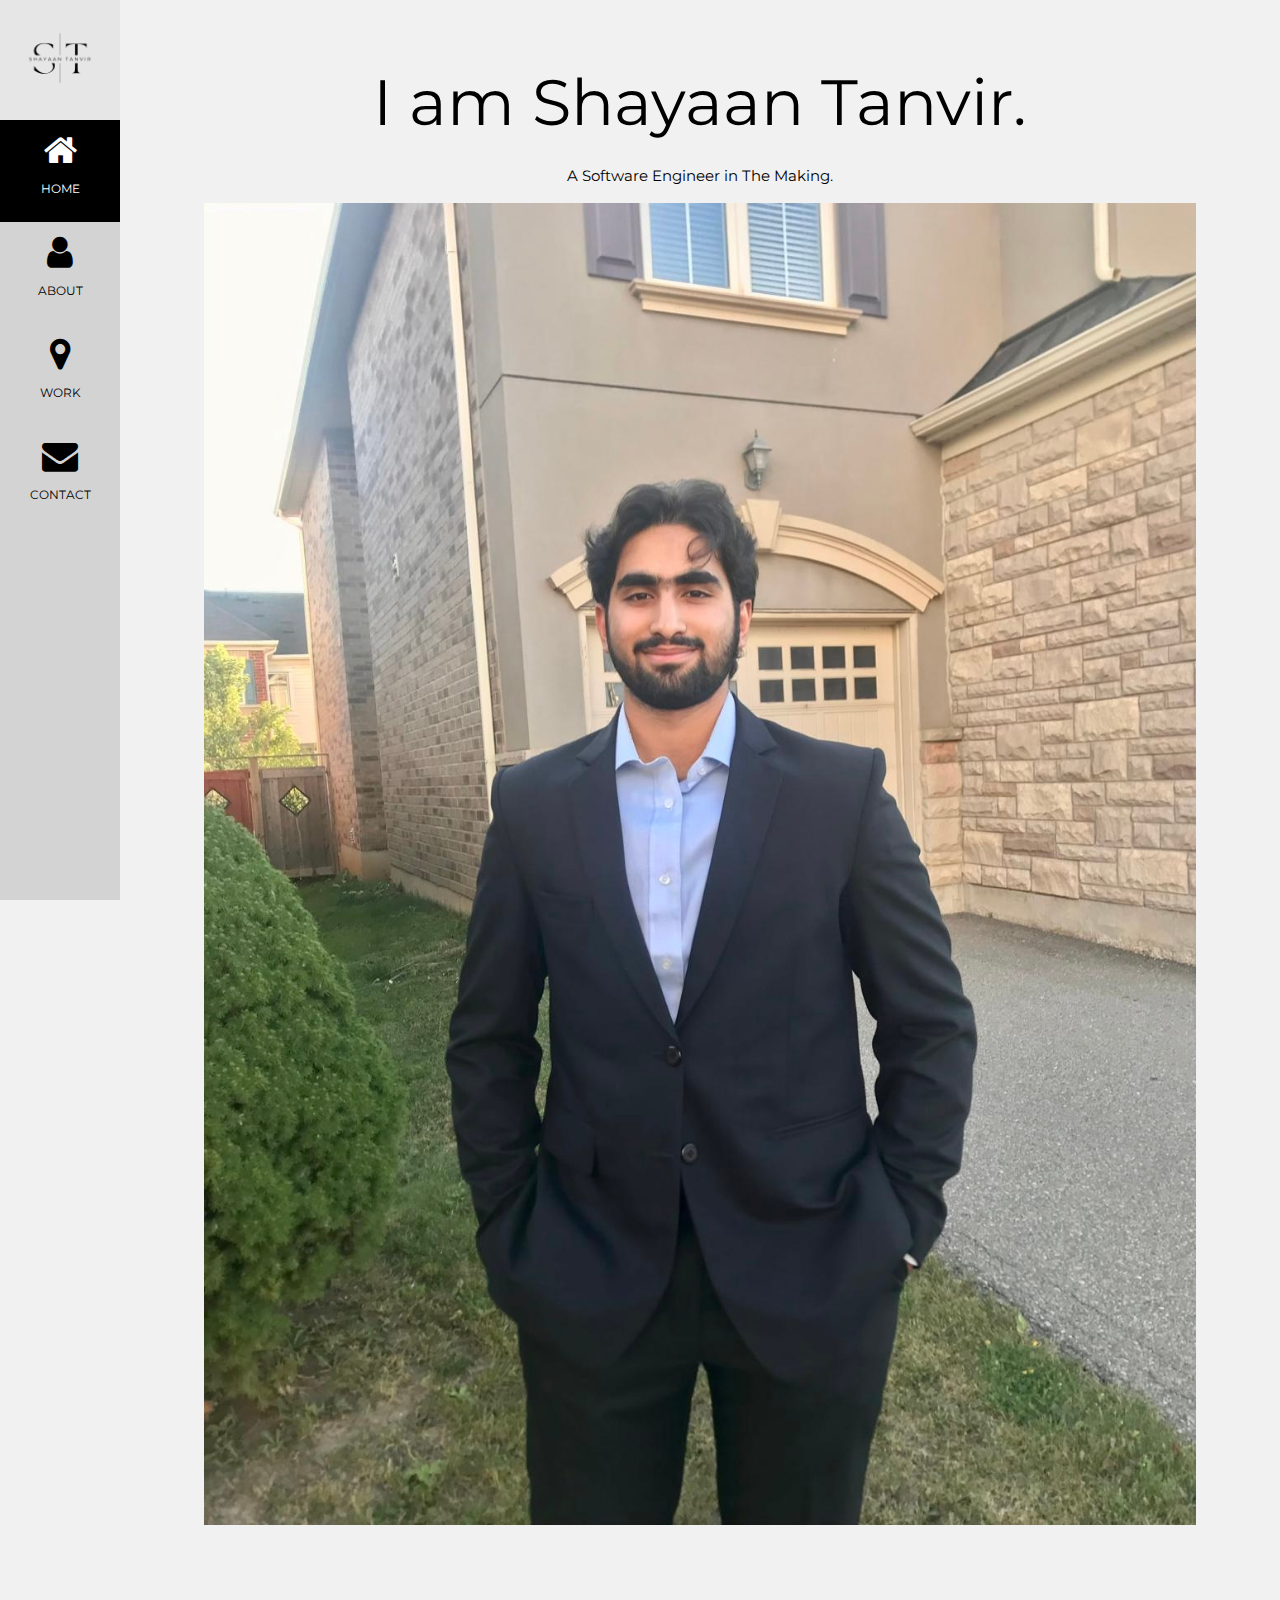
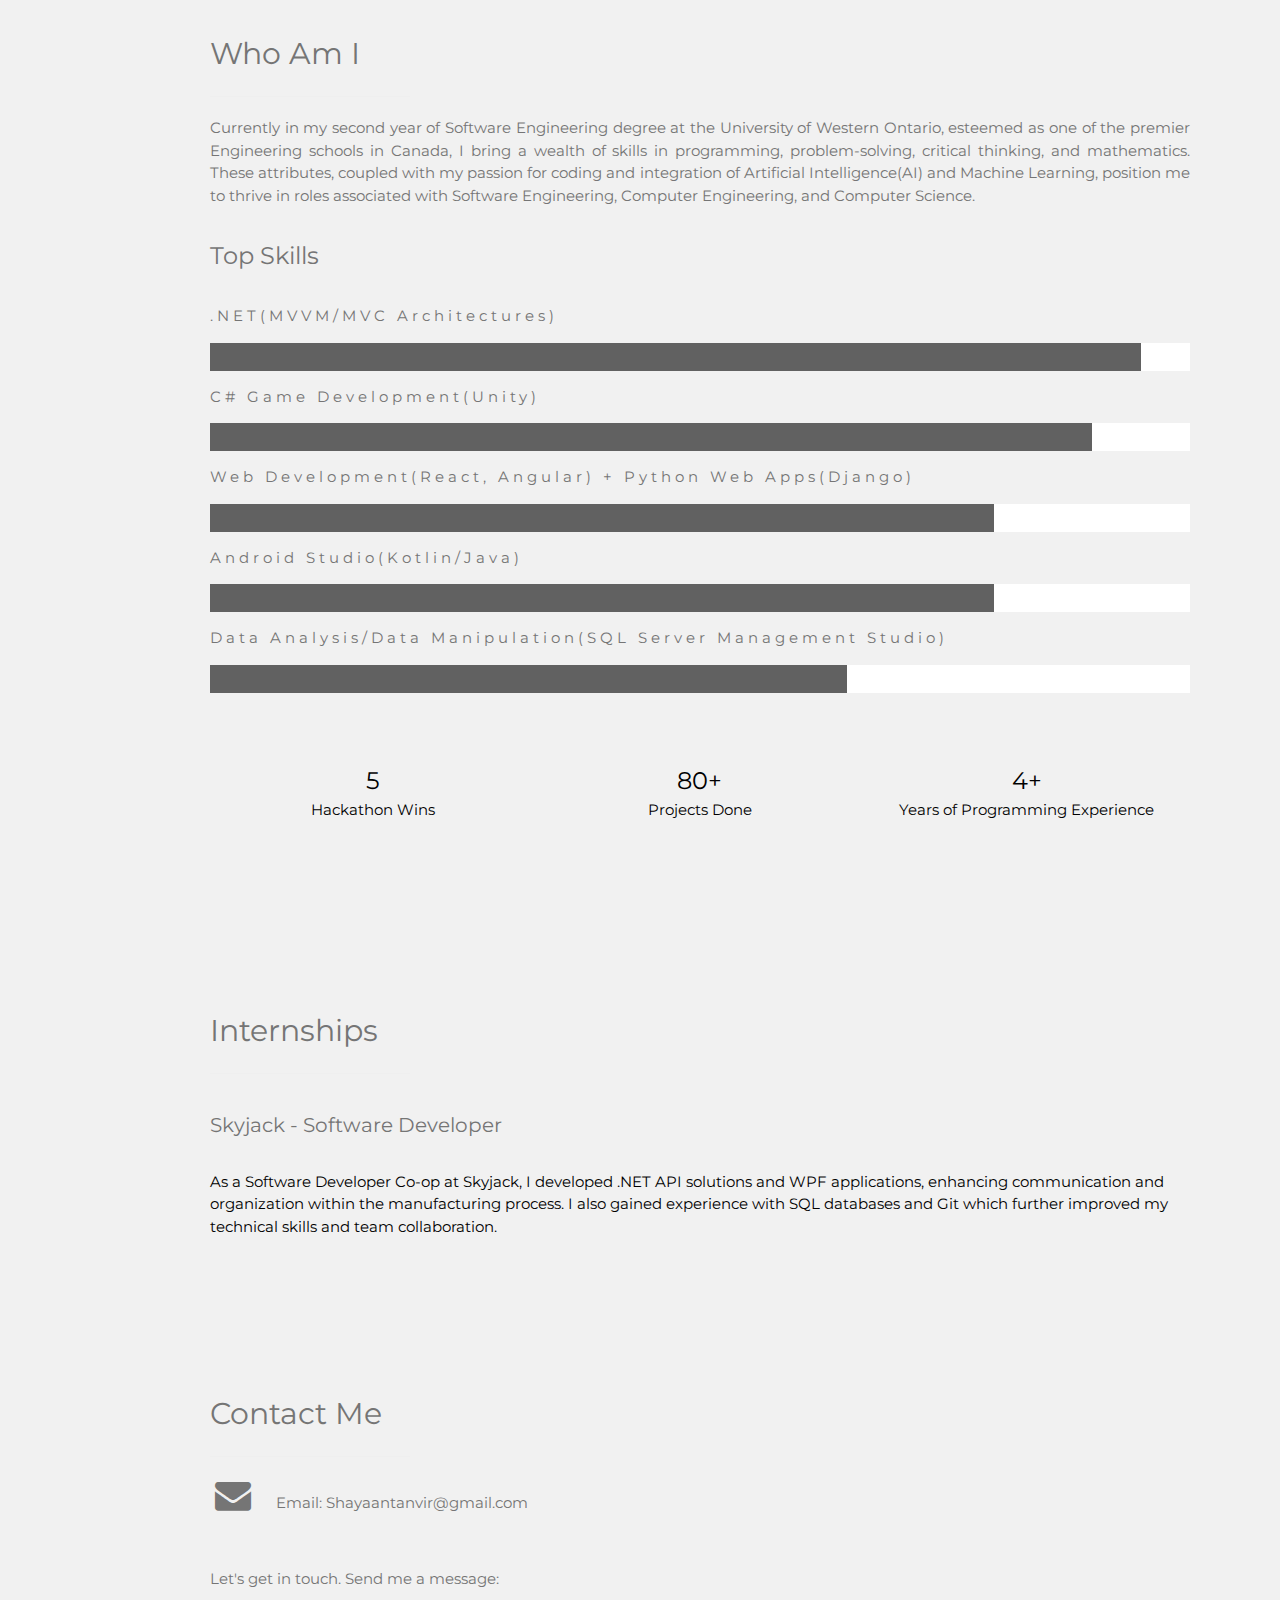
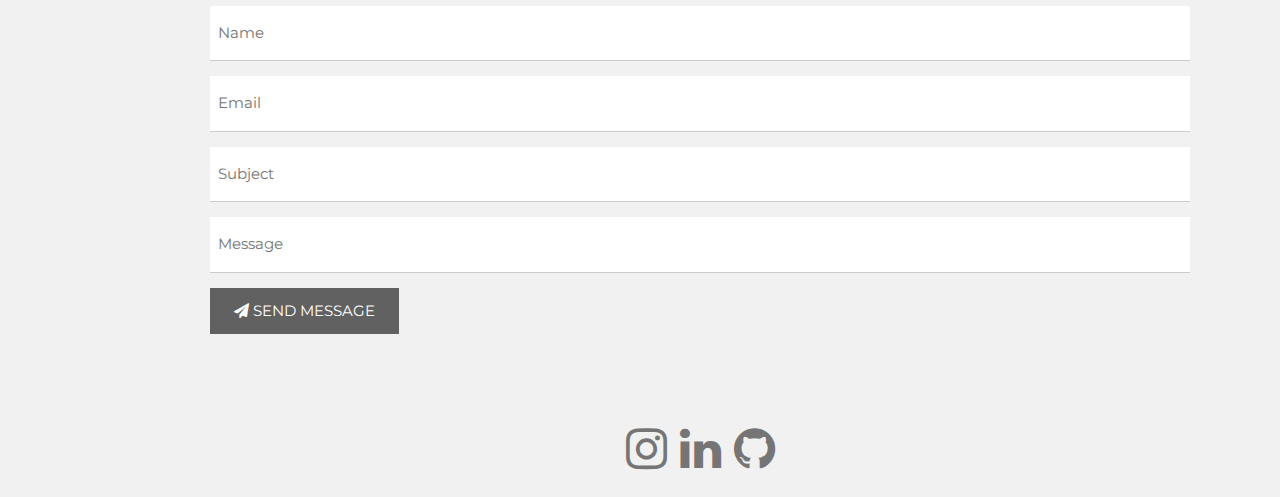
<file: index.html>
<!DOCTYPE html>
<html>
<head>
  <title>Shayaan Tanvir</title>
  <meta charset="UTF-8">
  <meta name="viewport" content="width=device-width, initial-scale=1">
  <link rel="stylesheet" href="https://www.w3schools.com/w3css/4/w3.css">
  <link rel="stylesheet" href="https://fonts.googleapis.com/css?family=Montserrat">
  <link rel="stylesheet" href="https://cdnjs.cloudflare.com/ajax/libs/font-awesome/4.7.0/css/font-awesome.min.css">
  <link rel="stylesheet" href="styles.css">
</head>
<body class="w3-light-grey">

<!-- Icon Bar (Sidebar - hidden on small screens) -->
<nav class="w3-sidebar w3-bar-block w3-small w3-hide-small w3-center">
  <!-- Avatar image in top left corner -->
  <img src="ST.png" style="width:100%">
  <a href="#" class="w3-bar-item w3-button w3-padding-large w3-hover-black active">
    <i class="fa fa-home w3-xxlarge"></i>
    <p>HOME</p>
  </a>
  <a href="#about" class="w3-bar-item w3-button w3-padding-large w3-hover-black">
    <i class="fa fa-user w3-xxlarge"></i>
    <p>ABOUT</p>
  </a>
  <a href="#photos" class="w3-bar-item w3-button w3-padding-large w3-hover-black">
    <i class="fa fa-map-marker w3-xxlarge"></i>
    <p>WORK</p>
  </a>
  <a href="#contact" class="w3-bar-item w3-button w3-padding-large w3-hover-black">
    <i class="fa fa-envelope w3-xxlarge"></i>
    <p>CONTACT</p>
  </a>
</nav>

<!-- Navbar on small screens (Hidden on medium and large screens) -->
<div class="w3-top w3-hide-large w3-hide-medium" id="myNavbar">
  <div class="w3-bar w3-black w3-opacity w3-hover-opacity-off w3-center w3-small">
    <img src="ST.png" style="width:10%">
    <a href="#" class="w3-bar-item w3-button" style="width:25% !important">HOME</a>
    <a href="#about" class="w3-bar-item w3-button" style="width:25% !important">ABOUT</a>
    <a href="#photos" class="w3-bar-item w3-button" style="width:25% !important">WORK</a>
    <a href="#contact" class="w3-bar-item w3-button" style="width:25% !important">CONTACT</a>
  </div>
</div>

<!-- Page Content -->
<div class="w3-padding-large" id="main">
  <!-- Header/Home -->
  <header class="w3-container w3-padding-32 w3-center w3-light-grey" id="home">
    <h1 class="w3-jumbo"><span class="w3-hide-small">I am</span> Shayaan Tanvir.</h1>
    <p>A Software Engineer in The Making.</p>
    <img src="Shayaan.jpg" alt="boy" class="w3-image" width="992" height="1108">
  </header>

  <!-- About Section -->
  <div class="w3-content w3-justify w3-text-grey w3-padding-64" id="about">
    <h2 class="w3-text-grey">Who Am I</h2>
    <hr style="width:200px" class="w3-opacity">
    <p>Currently in my second year of Software Engineering degree at the University of Western Ontario, esteemed as one of the premier Engineering schools in Canada, I bring a wealth of skills in programming, problem-solving, critical thinking, and mathematics. These attributes, coupled with my passion for coding and integration of Artificial Intelligence(AI) and Machine Learning, position me to thrive in roles associated with Software Engineering, Computer Engineering, and Computer Science. 
    </p>
    <h3 class="w3-padding-16 w3-text-grey">Top Skills</h3>
    <p class="w3-wide">.NET(MVVM/MVC Architectures)</p>
    <div class="w3-white">
      <div class="w3-dark-grey" style="height:28px;width:95%"></div>
    </div>
    <p class="w3-wide">C# Game Development(Unity)</p>
    <div class="w3-white">
      <div class="w3-dark-grey" style="height:28px;width:90%"></div>
    </div>
    <p class="w3-wide">Web Development(React, Angular) + Python Web Apps(Django)</p>
    <div class="w3-white">
      <div class="w3-dark-grey" style="height:28px;width:80%"></div>
    </div>
    <p class="w3-wide">Android Studio(Kotlin/Java)</p>
    <div class="w3-white">
      <div class="w3-dark-grey" style="height:28px;width:80%"></div>
    </div>
    <p class="w3-wide">Data Analysis/Data Manipulation(SQL Server Management Studio)</p>
    <div class="w3-white">
      <div class="w3-dark-grey" style="height:28px;width:65%"></div>
    </div><br>
    
    <div class="w3-row w3-center w3-padding-16 w3-section w3-light-grey">
      <div class="w3-third w3-section">
        <span class="w3-xlarge">5</span><br>
        Hackathon Wins
      </div>
      <div class="w3-third w3-section">
        <span class="w3-xlarge">80+</span><br>
        Projects Done
      </div>
      <div class="w3-third w3-section">
        <span class="w3-xlarge">4+</span><br>
        Years of Programming Experience
      </div>
      
    </div>
    
  </div>
  
<!-- Portfolio Section -->
     <!-- This is where internship experience will go -->
<div class="w3-padding-64 w3-content" id="photos">
    <h2 class="w3-text-grey">Internships</h2>
    <hr style="width:200px" class="w3-opacity">
    <h4 class="w3-padding-16 w3-text-grey">Skyjack - Software Developer</h4>
    <p>As a Software Developer Co-op at Skyjack, I developed .NET API solutions and WPF applications, enhancing communication and organization within the manufacturing process. I also gained experience with SQL databases and Git which further improved my technical skills and team collaboration.</p>
    </div>
  <!-- End Portfolio Section -->


  <!-- Contact Section -->
  <div class="w3-padding-64 w3-content w3-text-grey" id="contact">
    <h2 class="w3-text-grey">Contact Me</h2>
    <hr style="width:200px" class="w3-opacity">

    <div class="w3-section">
      <p><i class="fa fa-envelope fa-fw w3-text-grey w3-xxlarge w3-margin-right"> </i> Email: Shayaantanvir@gmail.com</p>
    </div><br>
    <p>Let's get in touch. Send me a message:</p>

    <form action="/action_page.php" target="_blank">
      <p><input class="w3-input w3-padding-16" type="text" placeholder="Name" required name="Name"></p>
      <p><input class="w3-input w3-padding-16" type="text" placeholder="Email" required name="Email"></p>
      <p><input class="w3-input w3-padding-16" type="text" placeholder="Subject" required name="Subject"></p>
      <p><input class="w3-input w3-padding-16" type="text" placeholder="Message" required name="Message"></p>
      <p>
        <button class="w3-button w3-dark-grey w3-padding-large" type="submit">
          <i class="fa fa-paper-plane"></i> SEND MESSAGE
        </button>
      </p>
    </form>
  <!-- End Contact Section -->
  </div>
  
    <!-- Footer -->
  <footer class="w3-content w3-center w3-padding-640 w3-text-grey w3-xxxlarge">
    <i class="fa fa-instagram w3-hover-opacity"></i>
    <i class="fa fa-linkedin w3-hover-opacity"></i>
    <a href="https://github.com/ShayaanT" target="_blank">
      <i class="fa fa-github w3-hover-opacity"></i>
    </a>
    
  <!-- End footer -->
  </footer>

<!-- END PAGE CONTENT -->
</div>
<script src="script.js"></script>
</body>
</html>
</file>
<file: styles.css>
body, h1, h2, h3, h4, h5, h6 {
    font-family: "Montserrat", sans-serif;
  }

  html {
    scroll-behavior: smooth;
}

  
  .w3-row-padding img {
    margin-bottom: 12px;
  }
  
  /* Set the width of the sidebar to 120px */
  .w3-sidebar {
    width: 120px;
    background: lightgray;
  }
  
  /* Add a left margin to the "page content" that matches the width of the sidebar (120px) */
  #main {
    margin-left: 120px;
  }
  .w3-bar-item.active {
    background-color: black;
    color: white;
}
  
  /* Remove margins from "page content" on small screens */
  @media only screen and (max-width: 600px) {
    #main {
      margin-left: 0;
    }
  }
</file>
